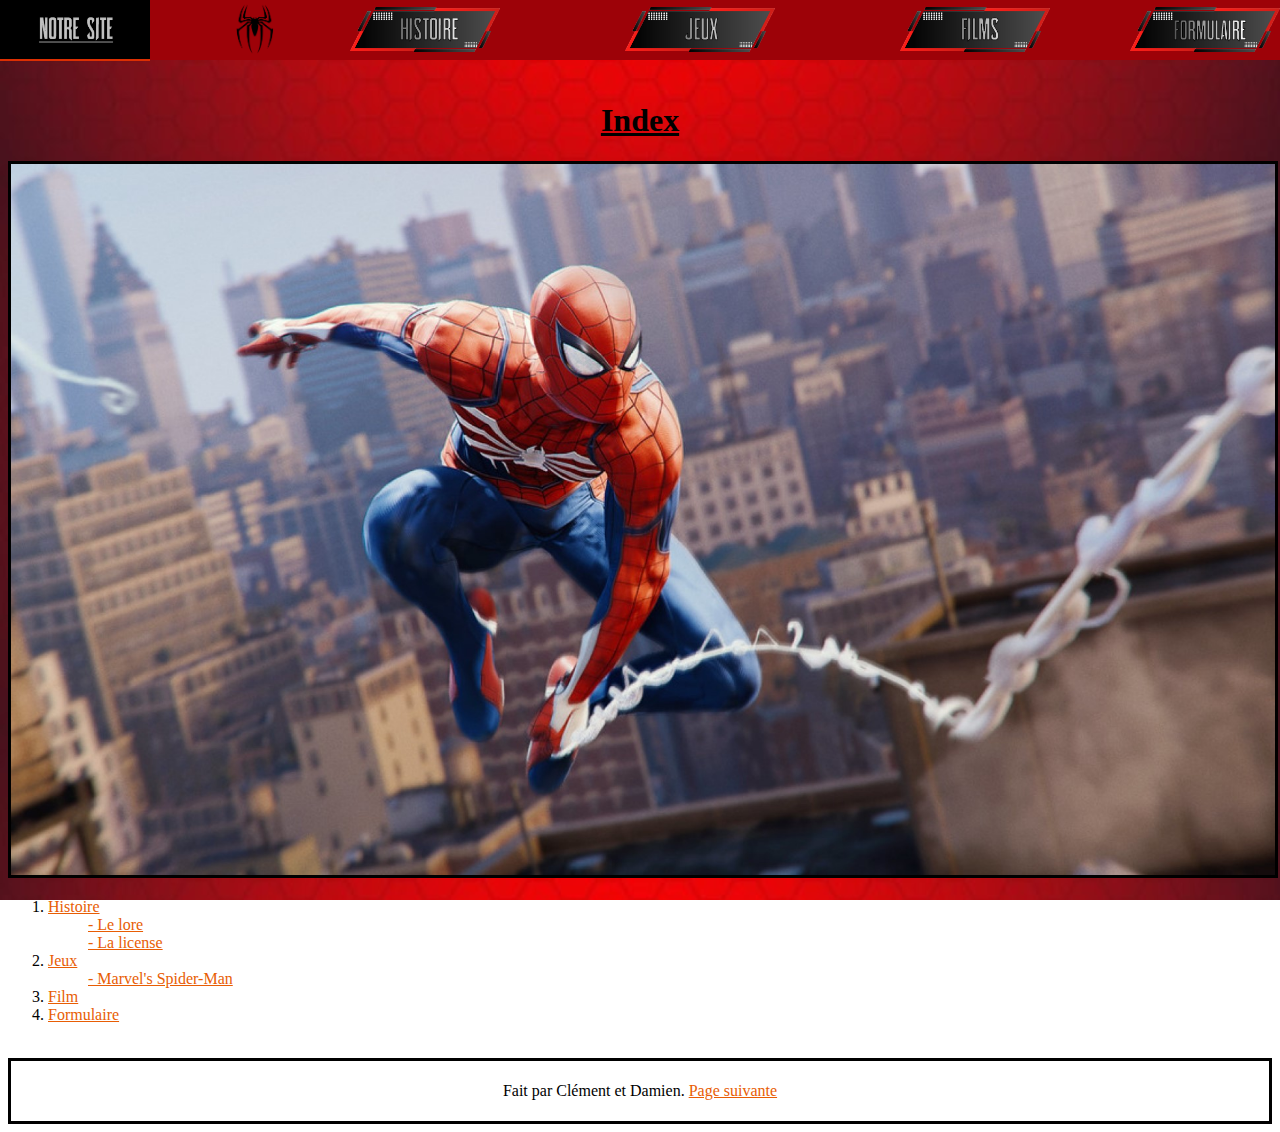
<file: index.html>
<!DOCTYPE html>
<meta name="author" content="MARIE Clément et STROPPIANA Damien">
<meta name="description" content="Ce site est un pojet pour un SAE sur Spider-Man">
<meta name="keywords" content="HTML, CSS">
<meta name="date" content="2022-11-22T016:00:00+01:00">
<html lang="fr">
    <head>
        <title>Spider-Man SAE</title>
        <meta charset="utf-8">
        <link rel="icon" href="./Addons/spidermask.ico" title="icon">
        <link rel="stylesheet" href="./style.css">
    </head>

    <header>

        <nav id="main" class="container">
        <button class="button2" ><a href="./Menu.html" title="Menu Principale"><img src="./Addons/notre_site.png" alt="Home"width="150" height="100"></a></button><blockquote></blockquote></nav>

        <nav id="second" class="container"><blockquote></blockquote>
        <button class="button2" ><a href="./index.html" title="Index"><img src="./Addons/Home.png" alt="Index"width="50" height="60"></a></button><blockquote></blockquote></nav>

        <nav id="third" class="container">
        <button class="button2"><a href="./histoire.html" title="Histoire"><img src="Addons/histoire.png" alt="Histoire"width="150" height="100"></a></button><blockquote></blockquote></nav>

        <nav id="forth" class="container">
        <button class="button2"><a href="./jeux.html" title="Jeux"><img src="./Addons/Jeux.png" alt="Jeux"width="150" height="100"></a></button><blockquote></blockquote></nav>

        <nav id="fith" class="container">
        <button class="button2"><a href="./film.html" title="Film"><img src="./Addons/Films.png" alt="Film"width="150" height="100"></a></button><blockquote></blockquote></nav>

        
        <nav id="sixth" class="container">
            <button class="button2"><a href="./formulaire.html" title="Formulaire"><img src="./Addons/Formulaire.png" alt="Formulaire"width="150" height="100"></a></button>
        </nav>

        

    </header>
    <nav id="sept" class="dropdown">
        <label for="menu-toggle">☰</label>
        <input type="checkbox" id="menu-toggle"/>
             <ul id="menu" class="dropdown-content">
               <li><a href="./Menu.html" title="Menu Principale">Menu Principal</a></li>
               <li><a href="./index.html" title="Index">Index</a></li>
               <li><a href="./histoire.html" title="Histoire">Histoire</a></li>
               <li><a href="./jeux.html" title="Jeux">Jeux</li>
               <li><a href="./film.html" title="Film">Film</li>
               <li><a href="./formulaire.html" title="Formulaire">Formulaire</a></li>
            </ul>
    </nav>

    <body class="texte"><br><br><br>
        <h1 class="titre">Index</h1>
        <img class="encadrement" src="./Addons/imageindex.jpg" alt="Spider-Man">
    </body>
    <nav class="totheleft">
        <ol>
            <li><a class="totheleft" href="./histoire.html" title="Histoire">Histoire</a></li>
            <ul><a class="totheleft" href="./histoire.html#lelore" title="Histoire">- Le lore</a></ul>
            <ul><a class="totheleft" href="./histoire.html#lalicense" title="Histoire">- La license</a></ul>
            <li><a class="totheleft" href="./jeux.html" title="Jeux">Jeux</a></li>
            <ul><a class="totheleft" href="./jeux.html#lejeux" title="Jeux">- Marvel's Spider-Man</a></ul>
            <li><a class="totheleft" href="./film.html" title="Film">Film</a></li>
            <li><a class="totheleft" href="./formulaire.html" title="Formulaire">Formulaire</a></li>
        </ol>
    </nav>
    <br>
    <footer>
        <p>
            Fait par Clément et Damien.
            <a href="./histoire.html" title="page suivante">Page suivante</a>
        </p>
    </footer>
</html>
</file>
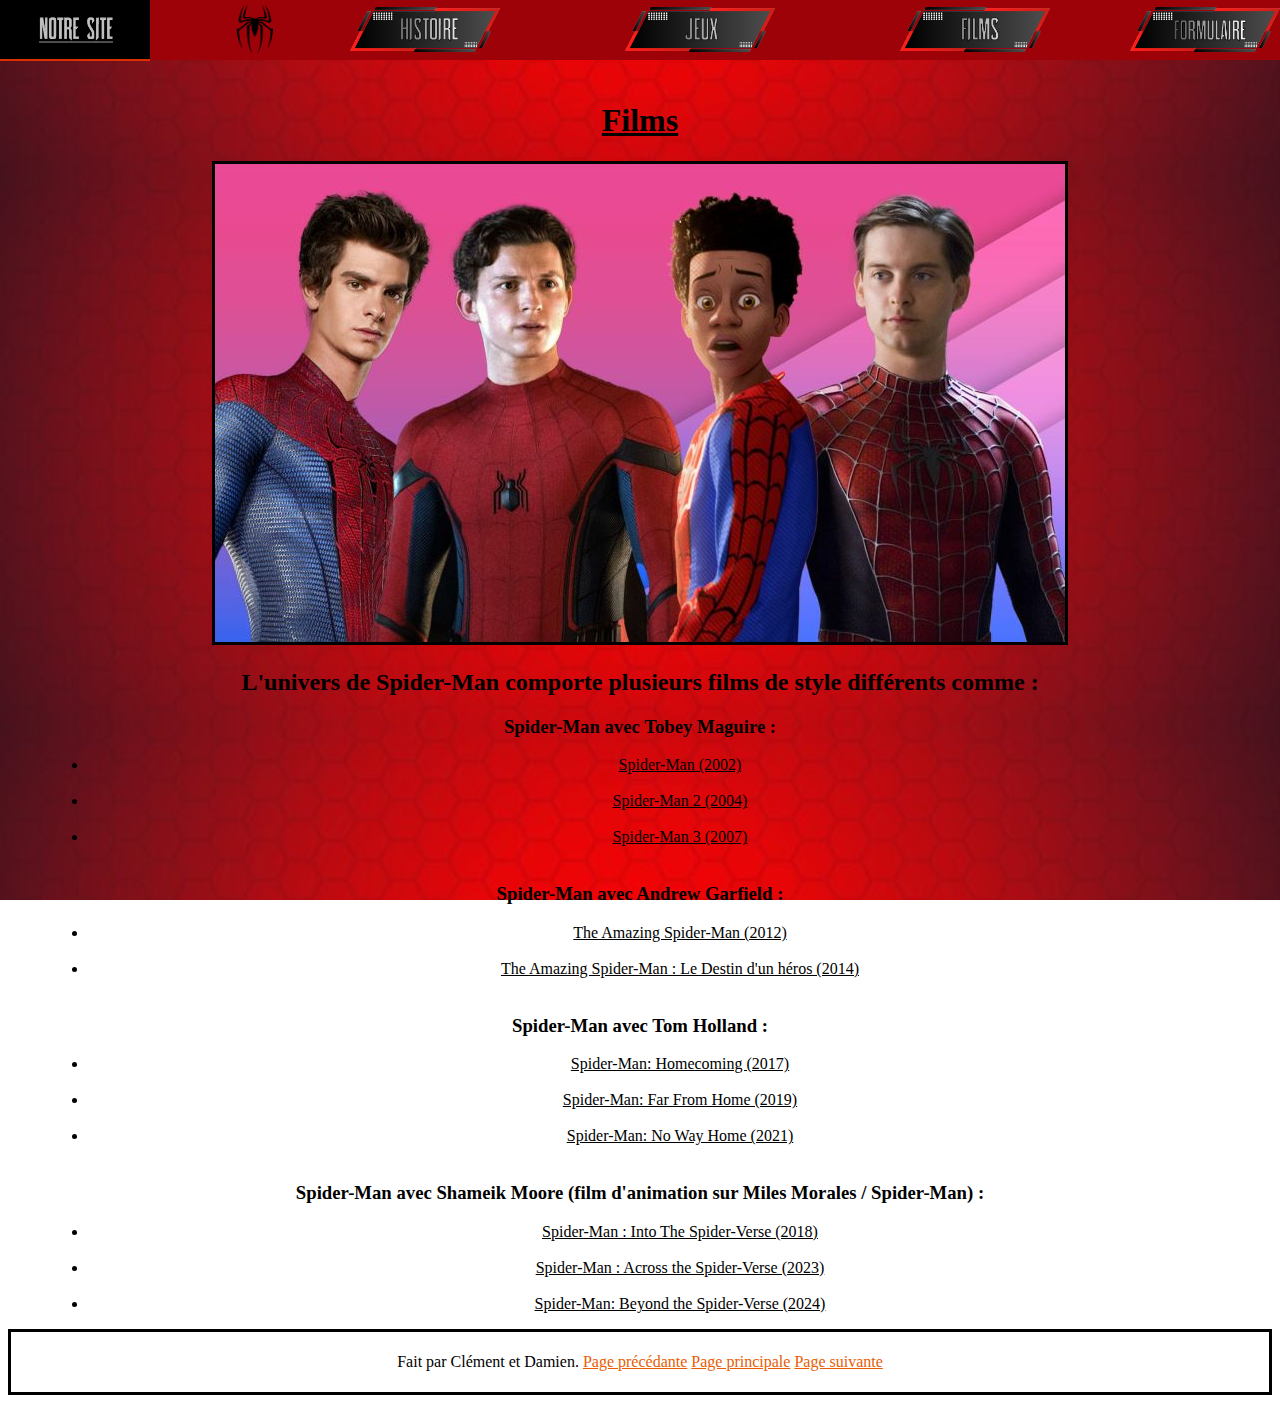
<file: film.html>
<!DOCTYPE html>
<meta name="author" content="MARIE Clément et STROPPIANA Damien">
<meta name="description" content="Ce site est un pojet pour un SAE sur Spider-Man">
<meta name="keywords" content="HTML, CSS">
<meta name="date" content="2022-11-22T016:00:00+01:00">
<html lang="fr">
    <head>
        <title>Spider-Man SAE</title>
        <meta charset="utf-8">
        <link rel="icon" href="./Addons/spidermask.ico" title="icon">
        <link rel="stylesheet" href="./style.css">
    </head>
    <header>

        <nav id="main" class="container">
        <button class="button2" ><a href="./Menu.html" title="Menu Principale"><img src="./Addons/notre_site.png" alt="Home"width="150" height="100"></a></button><blockquote></blockquote></nav>

        <nav id="second" class="container"><blockquote></blockquote>
        <button class="button2" ><a href="./index.html" title="Index"><img src="./Addons/Home.png" alt="Index"width="50" height="60"></a></button><blockquote></blockquote></nav>

        <nav id="third" class="container">
        <button class="button2"><a href="./histoire.html" title="Histoire"><img src="Addons/histoire.png" alt="Histoire"width="150" height="100"></a></button><blockquote></blockquote></nav>

        <nav id="forth" class="container">
        <button class="button2"><a href="./jeux.html" title="Jeux"><img src="./Addons/Jeux.png" alt="Jeux"width="150" height="100"></a></button><blockquote></blockquote></nav>

        <nav id="fith" class="container">
        <button class="button2"><a href="./film.html" title="Film"><img src="./Addons/Films.png" alt="Film"width="150" height="100"></a></button><blockquote></blockquote></nav>

        
        <nav id="sixth" class="container">
            <button class="button2"><a href="./formulaire.html" title="Formulaire"><img src="./Addons/Formulaire.png" alt="Formulaire"width="150" height="100"></a></button>
        </nav>

        

    </header>
    <nav id="sept" class="dropdown">
        <label for="menu-toggle">☰</label>
        <input type="checkbox" id="menu-toggle"/>
             <ul id="menu" class="dropdown-content">
               <li><a href="./Menu.html" title="Menu Principale">Menu Principal</a></li>
               <li><a href="./index.html" title="Index">Index</a></li>
               <li><a href="./histoire.html" title="Histoire">Histoire</a></li>
               <li><a href="./jeux.html" title="Jeux">Jeux</li>
               <li><a href="./film.html" title="Film">Film</li>
               <li><a href="./formulaire.html" title="Formulaire">Formulaire</a></li>
            </ul>
        </nav>
    <br><br><br>
    <body class = "texte">
        <h1 class="titre">Films</h1>
        <img class="encadrement" src="./Addons/film.jpg" alt="Spider-Man" >
    </body>
    <section>
        <p>
            <h2>L'univers de Spider-Man comporte plusieurs films de style différents comme :</h2>
            <dl>
                <dt><h3>Spider-Man avec Tobey Maguire :</h3></dt>
                <dd>
                    <ul>
                    <li><span class="underline">Spider-Man (2002)  </span></li>
                    <br>
                    <li><span class="underline">Spider-Man 2 (2004)</span></li>
                    <br>
                    <li><span class="underline">Spider-Man 3 (2007)</span></li>
                    </ul>
                </dd>
                <br>
                <dt><h3>Spider-Man avec Andrew Garfield :</h3></dt>
                <dd>
                    <ul>
                    <li><span class="underline">The Amazing Spider-Man (2012)                       </span></li>
                    <br>
                    <li><span class="underline">The Amazing Spider-Man : Le Destin d'un héros (2014)</span></li>
                    </ul>
                </dd>
                <br>
                <dt><h3>Spider-Man avec Tom Holland :</h3></dt>
                <dd>
                    <ul>
                    <li><span class="underline">Spider-Man: Homecoming (2017)   </span></li>
                    <br>
                    <li><span class="underline">Spider-Man: Far From Home (2019)</span></li>
                    <br>
                    <li><span class="underline">Spider-Man: No Way Home (2021)  </span></li>
                    </ul>
                </dd>
                <br>
                <dt><h3>Spider-Man avec Shameik Moore (film d'animation sur Miles Morales / Spider-Man) : </h3></dt>
                <dd>
                    <ul>
                    <li><span class="underline">Spider-Man : Into The Spider-Verse (2018)  </span></li>
                    <br>
                    <li><span class="underline">Spider-Man : Across the Spider-Verse (2023)</span></li>
                    <br>
                    <li><span class="underline">Spider-Man: Beyond the Spider-Verse (2024) </span></li>
                    </ul>
                </dd>
            </dl>
        </p>
    </section>
    <footer>
        <p>
            Fait par Clément et Damien.
            <a href="./jeux.html" title="Retour arrière">Page précédante</a>
            <a href="./index.html" title="Retour page principale">Page principale</a>
            <a href="./formulaire.html" title="Page suivante">Page suivante</a>
        </p>
    </footer>
</html>
</file>
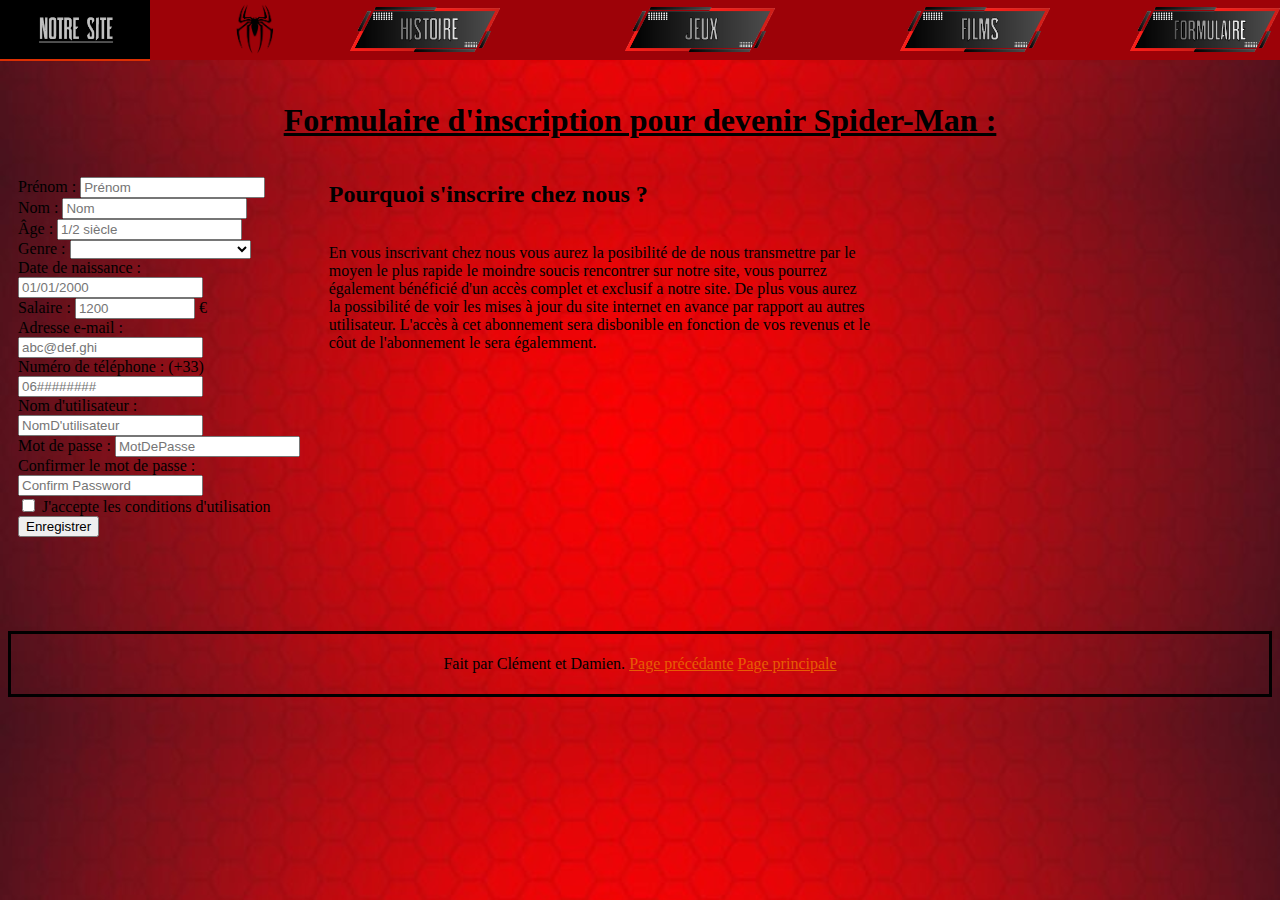
<file: formulaire.html>
<!DOCTYPE html>
<meta name="author" content="MARIE Clément et STROPPIANA Damien">
<meta name="description" content="Ce site est un pojet pour un SAE sur Spider-Man">
<meta name="keywords" content="HTML, CSS">
<meta name="date" content="2022-11-22T016:00:00+01:00">
<html lang="fr">
    <head>
        <title>Spider-Man SAE</title>
        <meta charset="utf-8">
        <link rel="icon" href="./Addons/spidermask.ico" title="icon">
        <link rel="stylesheet" href="./style.css">
    </head>


    <header>

        <nav id="main" class="container">
        <button class="button2" ><a href="./Menu.html" title="Menu Principale"><img src="./Addons/notre_site.png" alt="Home"width="150" height="100"></a></button><blockquote></blockquote></nav>

        <nav id="second" class="container"><blockquote></blockquote>
        <button class="button2" ><a href="./index.html" title="Index"><img src="./Addons/Home.png" alt="Index"width="50" height="60"></a></button><blockquote></blockquote></nav>

        <nav id="third" class="container">
        <button class="button2"><a href="./histoire.html" title="Histoire"><img src="Addons/histoire.png" alt="Histoire"width="150" height="100"></a></button><blockquote></blockquote></nav>

        <nav id="forth" class="container">
        <button class="button2"><a href="./jeux.html" title="Jeux"><img src="./Addons/Jeux.png" alt="Jeux"width="150" height="100"></a></button><blockquote></blockquote></nav>

        <nav id="fith" class="container">
        <button class="button2"><a href="./film.html" title="Film"><img src="./Addons/Films.png" alt="Film"width="150" height="100"></a></button><blockquote></blockquote></nav>

        
        <nav id="sixth" class="container">
            <button class="button2"><a href="./formulaire.html" title="Formulaire"><img src="./Addons/Formulaire.png" alt="Formulaire"width="150" height="100"></a></button>
        </nav>

        

    </header>
    <nav id="sept" class="dropdown">
        <label for="menu-toggle">☰</label>
        <input type="checkbox" id="menu-toggle"/>
             <ul id="menu" class="dropdown-content">
               <li><a href="./Menu.html" title="Menu Principale">Menu Principal</a></li>
               <li><a href="./index.html" title="Index">Index</a></li>
               <li><a href="./histoire.html" title="Histoire">Histoire</a></li>
               <li><a href="./jeux.html" title="Jeux">Jeux</li>
               <li><a href="./film.html" title="Film">Film</li>
               <li><a href="./formulaire.html" title="Formulaire">Formulaire</a></li>
            </ul>
        </nav>
<br><br><br>
    <body>
        <h1 class="titre">Formulaire d'inscription pour devenir Spider-Man : </h1>
        <main id="boxes">
        <div id="colum1">
        <form class="totheleft" id="formular" action="" method="post" action="mailto:clement.marie.1@etu.univ-amu.fr" enctype="text/plain">
        	<p>
        		Prénom : 
                <label for="prenom"></label>
        		<input placeholder="Prénom" required="required" pattern="[a-z][A-Z]{}" id="prenom" type="text" name="prenom" value=""><br>

        		Nom : 
                <label for="nom"></label>
        		<input placeholder="Nom" required="required" pattern="[a-z][A-Z]{}" id="nom" type="text" name="nom" value=""><br>

                Âge :
                <label for="age"> </label>
                <input placeholder="1/2 siècle" required="required" id="age" min="0" type="number" name="age" value=""><br>

                    Genre : 
        		<select required="required" name="sexe">
                    <option></option>
                    <option>Homme</option>
                    <option>Femme</option>
                    <option>Sachet plastique Carrefour</option>
                </select><br>

                Date de naissance : 
                <label for="bornDate"></label>
                <input placeholder="01/01/2000" required="required" id=bornDate type="datetime" name="bornDate" value=""><br>

                Salaire : 
                <label for="salaire"></label>
                <input placeholder="1200" id="salaire" min="1200" max="1000000000" required="required" type="number" name="salaire" value=""> €<br>

                Adresse e-mail : 
                <label for="mail"></label>
                <input placeholder="abc@def.ghi" required="required" pattern="[a-z][@]{}" id="mail" type="email" name="mail" value=""><br>

                Numéro de téléphone : (+33) 
                <label for="numTel"> </label>
                <input placeholder="06########" required="required" pattern="[0-9]{10}" id="numTel" type="tel" name="numTel" value=""><br>

                Nom d'utilisateur : 
                <label for="nomUtilisateur"></label>
        		<input placeholder="NomD'utilisateur" required="required" pattern="[a-z][A-Z[0-9]{3-15}" id="nomUtilisateur" type="text" name="nomUtilisateur" value=""><br>

        		Mot de passe : 
                <label for="password"></label>
        		<input placeholder="MotDePasse" required="required" pattern="[a-z]+[0-9]+[^/\@#%ù]{4-15}" id="nomUtilisateur" type="password" name="nomUtilisateur" value=""><br>
                Confirmer le mot de passe : 
                <input type="password" placeholder="Confirm Password" pattern="[a-z]+[0-9]+[^/\@#%ù]{4-15}" id="confirm_password" required><br>

                <input required="required" type="checkbox"> J'accepte les conditions d'utilisation</imput><br>


                <button type="submit">Enregistrer</button>
            </p>
        </form>
        </div>
        <div id="column2">
        <h2 class="totheright">Pourquoi s'inscrire chez nous ?</h2>
        <p class="totheright"><blockquote></blockquote>En vous inscrivant chez nous vous aurez la posibilité de de nous transmettre par le moyen le plus rapide le moindre soucis rencontrer sur notre site, vous pourrez également bénéficié d'un accès complet et exclusif a notre site. De plus vous aurez la possibilité de voir les mises à jour du site internet en avance par rapport au autres utilisateur. L'accès à cet abonnement sera disbonible en fonction de vos revenus et le côut de l'abonnement le sera égalemment.</p>
    </div>
    </main>
    </body>
    <footer>
        <p>
            Fait par Clément et Damien.
            <a href="./film.html" title="Retour arrière">Page précédante</a>
            <a href="./index.html" title="Retour page principale">Page principale</a>
        </p>
    </footer>
</html>
</file>
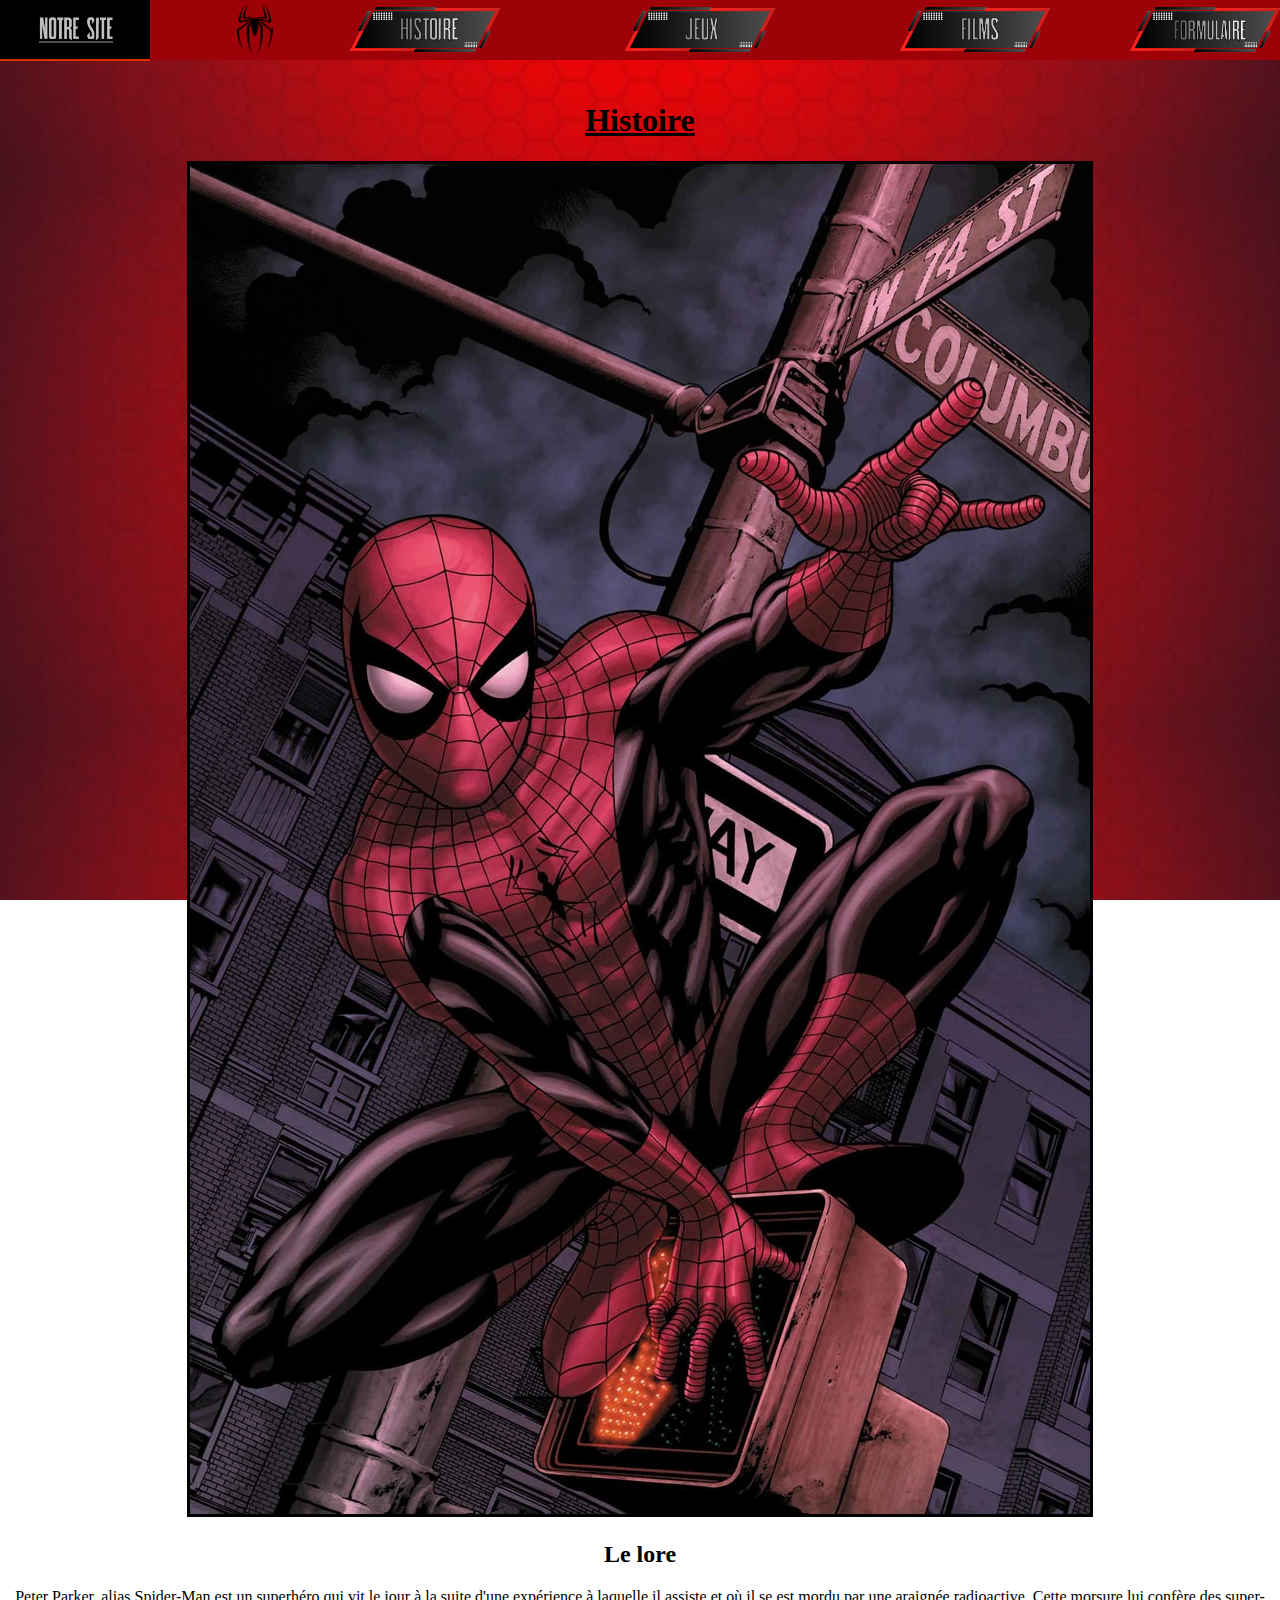
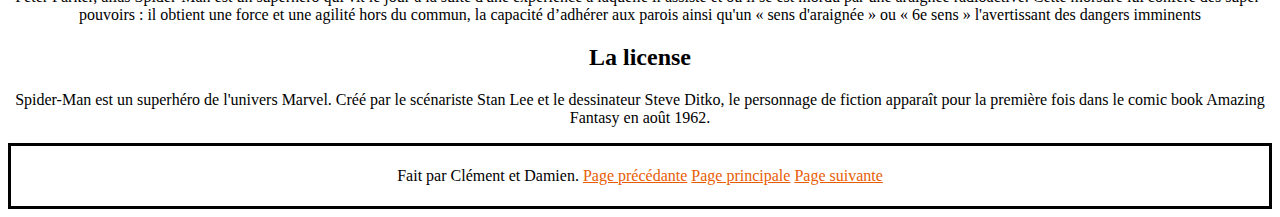
<file: histoire.html>
<!DOCTYPE html>
<meta name="author" content="MARIE Clément et STROPPIANA Damien">
<meta name="description" content="Ce site est un pojet pour un SAE sur Spider-Man">
<meta name="keywords" content="HTML, CSS">
<meta name="date" content="2022-11-22T016:00:00+01:00">
<html lang="fr">
    <head>
        <title>Spider-Man SAE</title>
        <meta charset="utf-8">
        <link rel="icon" href="./Addons/spidermask.ico" title="icon">
        <link rel="stylesheet" href="./style.css">
    </head>

    <header>

        <nav id="main" class="container">
        <button class="button2" ><a href="./Menu.html" title="Menu Principale"><img src="./Addons/notre_site.png" alt="Home"width="150" height="100"></a></button><blockquote></blockquote></nav>

        <nav id="second" class="container"><blockquote></blockquote>
        <button class="button2" ><a href="./index.html" title="Index"><img src="./Addons/Home.png" alt="Index"width="50" height="60"></a></button><blockquote></blockquote></nav>

        <nav id="third" class="container">
        <button class="button2"><a href="./histoire.html" title="Histoire"><img src="Addons/histoire.png" alt="Histoire"width="150" height="100"></a></button><blockquote></blockquote></nav>

        <nav id="forth" class="container">
        <button class="button2"><a href="./jeux.html" title="Jeux"><img src="./Addons/Jeux.png" alt="Jeux"width="150" height="100"></a></button><blockquote></blockquote></nav>

        <nav id="fith" class="container">
        <button class="button2"><a href="./film.html" title="Film"><img src="./Addons/Films.png" alt="Film"width="150" height="100"></a></button><blockquote></blockquote></nav>

        
        <nav id="sixth" class="container">
            <button class="button2"><a href="./formulaire.html" title="Formulaire"><img src="./Addons/Formulaire.png" alt="Formulaire"width="150" height="100"></a></button>
        </nav>

        

    </header>
    <nav id="sept" class="dropdown">
        <label for="menu-toggle">☰</label>
        <input type="checkbox" id="menu-toggle"/>
             <ul id="menu" class="dropdown-content">
               <li><a href="./Menu.html" title="Menu Principale">Menu Principal</a></li>
               <li><a href="./index.html" title="Index">Index</a></li>
               <li><a href="./histoire.html" title="Histoire">Histoire</a></li>
               <li><a href="./jeux.html" title="Jeux">Jeux</li>
               <li><a href="./film.html" title="Film">Film</li>
               <li><a href="./formulaire.html" title="Formulaire">Formulaire</a></li>
            </ul>
        </nav>
<br><br><br>
    <body class = "texte">
        <h1 class="titre">Histoire</h1>
        <img class="encadrement" src="./Addons/histoire.jpg" alt="Spider-Man" >
        <section id="lelore"> 
            <h2>Le lore</h2>
            <p>
                Peter Parker, alias Spider-Man est un superhéro qui vit le jour à la suite d'une expérience à laquelle il assiste et où il se est mordu par une araignée radioactive. Cette morsure lui confère des super-pouvoirs : il obtient une force et une agilité hors du commun, la capacité d’adhérer aux parois ainsi qu'un « sens d'araignée » ou « 6e sens » l'avertissant des dangers imminents
            </p>
        </section>
        <section id="lalicense">
            <h2>La license</h2>
            <p>
                Spider-Man est un superhéro de l'univers Marvel. Créé par le scénariste Stan Lee et le dessinateur Steve Ditko, le personnage de fiction apparaît pour la première fois dans le comic book Amazing Fantasy en août 1962.
            </p>
        </section>
    </body>
    <footer>
        <p>
            Fait par Clément et Damien.
            <a href="./index.html" title="Retour arrière">Page précédante</a>
            <a href="./Menu.html" title="Retour page principale">Page principale</a>
            <a href="./jeux.html" title="Page suivante">Page suivante</a>
        </p>
    </footer>
</html>
</file>
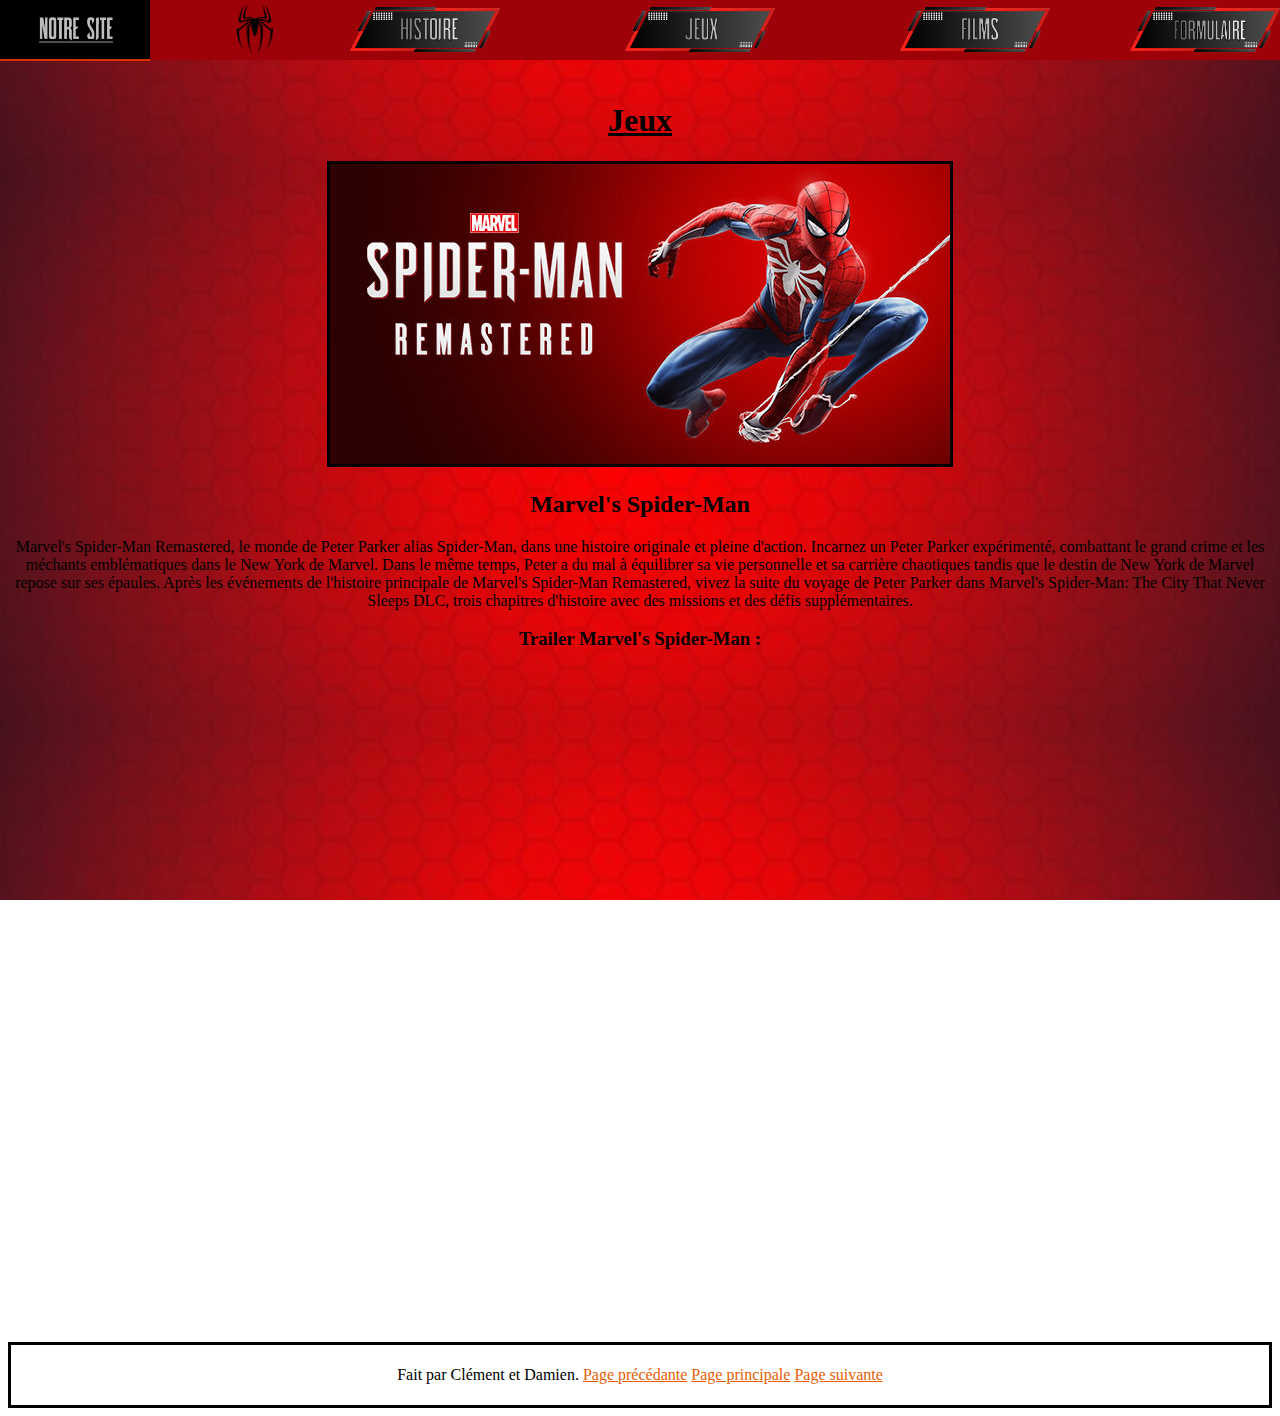
<file: jeux.html>
<!DOCTYPE html>
<meta name="author" content="MARIE Clément et STROPPIANA Damien">
<meta name="description" content="Ce site est un pojet pour un SAE sur Spider-Man">
<meta name="keywords" content="HTML, CSS">
<meta name="date" content="2022-11-22T016:00:00+01:00">
<html lang="fr">
    <head>
        <title>Spider-Man SAE</title>
        <meta charset="utf-8">
        <link rel="icon" href="./Addons/spidermask.ico" title="icon">
        <link rel="stylesheet" href="./style.css">
    </head>

    <header>

        <nav id="main" class="container">
        <button class="button2" ><a href="./Menu.html" title="Menu Principale"><img src="./Addons/notre_site.png" alt="Home"width="150" height="100"></a></button><blockquote></blockquote></nav>

        <nav id="second" class="container"><blockquote></blockquote>
        <button class="button2" ><a href="./index.html" title="Index"><img src="./Addons/Home.png" alt="Index"width="50" height="60"></a></button><blockquote></blockquote></nav>

        <nav id="third" class="container">
        <button class="button2"><a href="./histoire.html" title="Histoire"><img src="Addons/histoire.png" alt="Histoire"width="150" height="100"></a></button><blockquote></blockquote></nav>

        <nav id="forth" class="container">
        <button class="button2"><a href="./jeux.html" title="Jeux"><img src="./Addons/Jeux.png" alt="Jeux"width="150" height="100"></a></button><blockquote></blockquote></nav>

        <nav id="fith" class="container">
        <button class="button2"><a href="./film.html" title="Film"><img src="./Addons/Films.png" alt="Film"width="150" height="100"></a></button><blockquote></blockquote></nav>

        
        <nav id="sixth" class="container">
            <button class="button2"><a href="./formulaire.html" title="Formulaire"><img src="./Addons/Formulaire.png" alt="Formulaire"width="150" height="100"></a></button>
        </nav>

        

    </header>
    <nav id="sept" class="dropdown">
        <label for="menu-toggle">☰</label>
        <input type="checkbox" id="menu-toggle"/>
             <ul id="menu" class="dropdown-content">
               <li><a href="./Menu.html" title="Menu Principale">Menu Principal</a></li>
               <li><a href="./index.html" title="Index">Index</a></li>
               <li><a href="./histoire.html" title="Histoire">Histoire</a></li>
               <li><a href="./jeux.html" title="Jeux">Jeux</li>
               <li><a href="./film.html" title="Film">Film</li>
               <li><a href="./formulaire.html" title="Formulaire">Formulaire</a></li>
            </ul>
        </nav>
<br><br><br>
    <body class = "texte">
        <h1 class="titre">Jeux</h1>
        <img class="encadrement" src="./Addons/remaster.jpg" alt="Spider-Man" >
    </body>
    <section id="lejeux"> 
        <h2>Marvel's Spider-Man</h2>
        <p>
            Marvel's Spider-Man Remastered, le monde de Peter Parker alias Spider-Man, dans une histoire originale et pleine d'action. Incarnez un Peter Parker expérimenté, combattant le grand crime et les méchants emblématiques dans le New York de Marvel. Dans le même temps, Peter a du mal à équilibrer sa vie personnelle et sa carrière chaotiques tandis que le destin de New York de Marvel repose sur ses épaules. Après les événements de l'histoire principale de Marvel's Spider-Man Remastered, vivez la suite du voyage de Peter Parker dans Marvel's Spider-Man: The City That Never Sleeps DLC, trois chapitres d'histoire avec des missions et des défis supplémentaires.
        </p>
        <h3>Trailer Marvel's Spider-Man :</h3>
        <article>
            <iframe width="1189" height="669" src="https://www.youtube.com/embed/MYAY3zMy5K8" title="Marvel’s Spider-Man Remastered - Trailer des fonctionnalités PC et précommandes - VF - 4K | PC" frameborder="0" allow="accelerometer; autoplay; clipboard-write; encrypted-media; gyroscope; picture-in-picture" allowfullscreen></iframe>
        </article>
    </section>
    <footer>
        <p>
            Fait par Clément et Damien.
            <a href="./histoire.html" title="Retour arrière">Page précédante</a>
            <a href="./index.html" title="Retour page principale">Page principale</a>
            <a href="./film.html" title="Page suivante">Page suivante</a>
        </p>
    </footer>
</html>
</file>
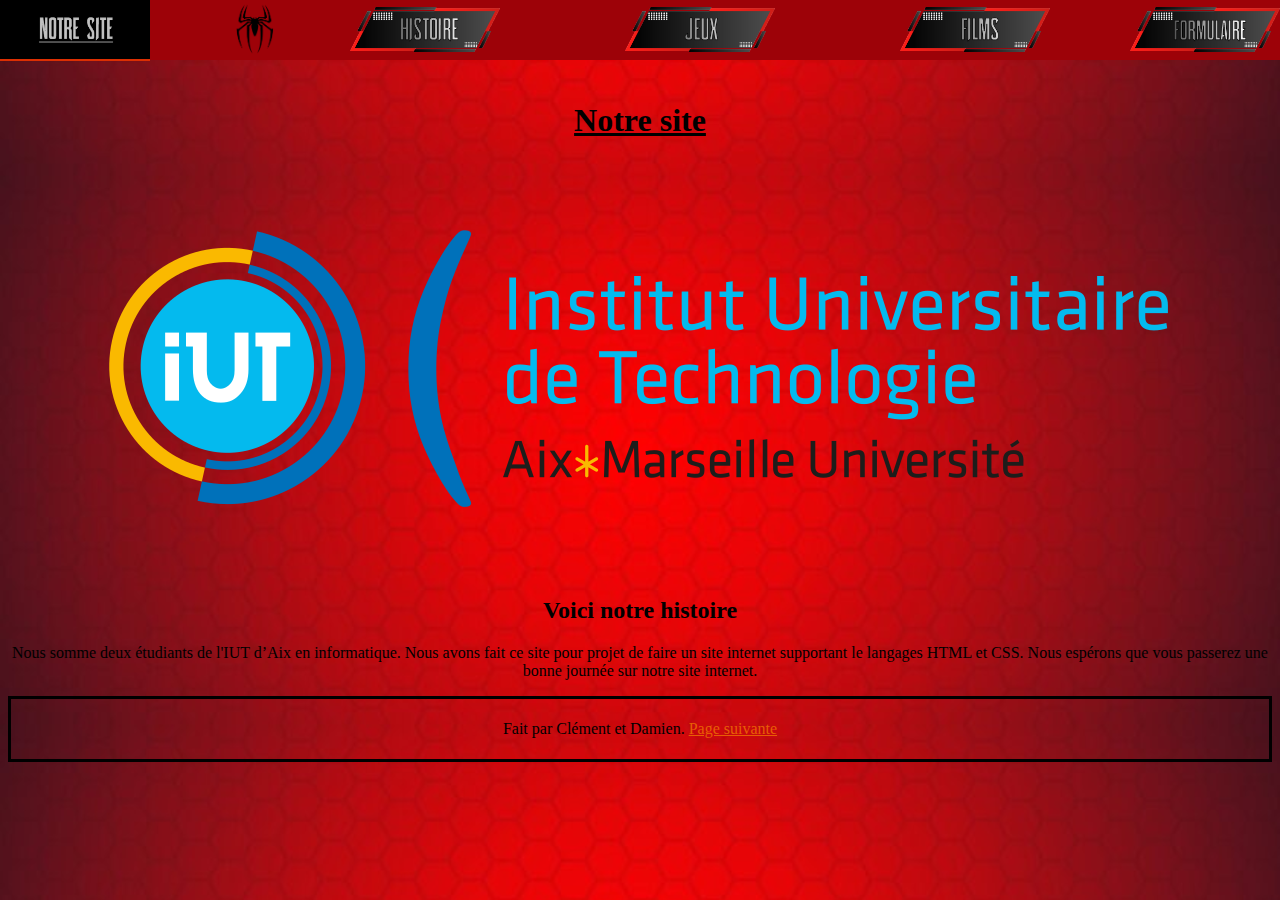
<file: Menu.html>
<!DOCTYPE html>
<meta name="author" content="MARIE Clément et STROPPIANA Damien">
<meta name="description" content="Ce site est un pojet pour un SAE sur Spider-Man">
<meta name="keywords" content="HTML, CSS">
<meta name="date" content="2022-11-22T016:00:00+01:00">
<html lang="fr">
    <head>
        <title>Spider-Man SAE</title>
        <meta charset="utf-8">
        <link rel="icon" href="./Addons/spidermask.ico" title="icon">
        <link rel="stylesheet" href="./style.css">
    </head>

    <header>

        <nav id="main" class="container">
        <button class="button2" ><a href="./Menu.html" title="Menu Principale"><img src="./Addons/notre_site.png" alt="Home"width="150" height="100"></a></button><blockquote></blockquote></nav>

        <nav id="second" class="container"><blockquote></blockquote>
        <button class="button2" ><a href="./index.html" title="Index"><img src="./Addons/Home.png" alt="Index"width="50" height="60"></a></button><blockquote></blockquote></nav>

        <nav id="third" class="container">
        <button class="button2"><a href="./histoire.html" title="Histoire"><img src="Addons/histoire.png" alt="Histoire"width="150" height="100"></a></button><blockquote></blockquote></nav>

        <nav id="forth" class="container">
        <button class="button2"><a href="./jeux.html" title="Jeux"><img src="./Addons/Jeux.png" alt="Jeux"width="150" height="100"></a></button><blockquote></blockquote></nav>

        <nav id="fith" class="container">
        <button class="button2"><a href="./film.html" title="Film"><img src="./Addons/Films.png" alt="Film"width="150" height="100"></a></button><blockquote></blockquote></nav>

        
        <nav id="sixth" class="container">
            <button class="button2"><a href="./formulaire.html" title="Formulaire"><img src="./Addons/Formulaire.png" alt="Formulaire"width="150" height="100"></a></button>
        </nav>

        

    </header>
    <nav id="sept" class="dropdown">
        <label for="menu-toggle">☰</label>
        <input type="checkbox" id="menu-toggle"/>
             <ul id="menu" class="dropdown-content">
               <li><a href="./Menu.html" title="Menu Principale">Menu Principal</a></li>
               <li><a href="./index.html" title="Index">Index</a></li>
               <li><a href="./histoire.html" title="Histoire">Histoire</a></li>
               <li><a href="./jeux.html" title="Jeux">Jeux</li>
               <li><a href="./film.html" title="Film">Film</li>
               <li><a href="./formulaire.html" title="Formulaire">Formulaire</a></li>
            </ul>
        </nav>
    
    <body><br><br><br>
        <section class="titre">
            <h1>Notre site</h1>
        </section>
        <section>
            <img src="./Addons/iuticone.png" alt="iut">
        </section>
        <section>
            <article>
                <p>
                    <h2>Voici notre histoire</h2>
                    Nous somme deux étudiants de l'IUT d’Aix en informatique. Nous avons fait ce site pour projet de faire un site internet supportant le langages HTML et CSS. Nous espérons que vous passerez une bonne journée sur notre site internet.
                </p>
            </article>
        </section>
    </body>
    
    <footer>
        <p>
            Fait par Clément et Damien.
            <a href="./index.html" title="page suivante">Page suivante</a>
        </p>
    </footer>
</html>
</file>
<file: style.css>
@media (max-width : 1250px) {   /*mode téléphone*/
  body {
      background-image:url("Addons/fond2.jpg");
      background-size: 100%;
      background-position: center;
  }
  img {
      max-width : 100%;
      height : auto;
      float : center;
  }

  a {
      text-decoration: none;
      color :#F48C06;
      font-family: cursive;
  }

  .totheleft{
    display: flex;
    justify-content: left;
    text-align: left;
  }

  #main { display:none; }

  #third { display:none; }

  #forth { display:none; }

  #fith { display:none; }

  #sixth { display:none; }

  #second {

    position:fixed;
    height:60px;
    top:0;
    left:0;
    right:0;
    background: #9D0208;
    display: flex;
    align-items: center;
    justify-content: center;    
  }

  .container .button2 {
    background-color: #9D0208;    
    border: none;
    color: antiquewhite;
    padding: 0px 0px;
    text-align: center;
    text-decoration: none;
    display: inline-block;
    font-size: 10px;
    cursor: pointer;

  }


  .container .button2:hover {
    background-color: #DC2F02;
  }


  .header {
    position: fixed;
    background: #D00000;
    height:60px;
    top:0;
    left:0;
    right:0;
  }
  .encadrement{

      border: solid black;
  }
  .texte {
      text-align : center;
      font-family: cursive;
  }

  .titre {
      text-align : center;
      text-decoration-line: underline;
      font-family: cursive;
  }

  section {
      text-align : center;
      font-family: cursive;
  }

  footer{
      text-align : center;
      border: solid black;
      align-items: flex-end;
      font-family: cursive;
  }

  #sept {

    position:relative;
    z-index:10;
    height:0px;
    top:0;
    left:0;
    right:0;
    background: #9D0208;
    display: flex;
    align-items: flex-start;
    justify-content: left;
  }


  .dropdown {
    position: relative;
    display: inline-block;
  }

  .dropdown-content {
    color: white;
    display: none;
    position: absolute;
    background-color: #9D0208;
    min-width: auto;
    font-size: xx-large;
    box-shadow: 0px 8px 16px 0px rgba(0,0,0,0.2);
    padding: 500px 500px;
    z-index: 10;
  }

  .dropdown:hover .dropdown-content {
    display: block;
  }


  label, #content {
    height: 20px;
    width: 20px;
    font-size: xx-large;
    margin-bottom: 10px;
    display: inline-block;
    position: fixed;
    z-index: 10;
  }
  #menu-toggle {
    display: none;
  }
  #menu {
    background-color: #D00000;
    width: auto;
    overflow: hidden;
    max-height: auto;
    padding: 5px;
    margin: 20px;
    position: fixed;
    font-size: x-large;
  }
  #menu-toggle:checked + #menu {
    max-height: auto;
    position: absolute;
    font-size: x-large;
  }

  video{
    max-width : auto;
    height: auto;
    float : center;
  }

  .underline {
    text-decoration: underline;
  }

  form{
    font-family: cursive;
    display: flex;
    align-items: center;
    justify-content: center;
  }
  
}
@media (min-width : 1251px) {   /*Mode Ordinateur*/
  body {
      background-image:url("Addons/fond.jpg");
      background-size: 100%;
      background-position: center;
      background-attachment: fixed;
  }

  form{
    font-family: cursive;
    display: flex;
    align-items: center;
    justify-content: center;
  }

  .underline {
    text-decoration: underline;
  }

  *{
    cursor: url('Addons/curseur.svg') 19 10, auto;
  }

  video{
    max-width : 100%;
    height: auto;
    float : center;
  }

  img {
      max-width : 100%;
      height : auto;
      float : center;
  }

  #main {

    position:fixed;
    height:60px;
    top:0;
    left:0px;
    right:0px;
    background: #9D0208;
    display: flex;
    align-items: center;
    justify-content: left;    
  }

  #second {

    position:fixed;
    height:60px;
    top:0;
    left:150px;
    right:0px;
    background: #9D0208;
    display: flex;
    align-items: center;
    justify-content: middle;    
  }


  #third {

    position:fixed;
    height:60px;
    top:0;
    left:350px;
    right:0px;
    background: #9D0208;
    display: flex;
    align-items: center;
    justify-content: middle;    
  }

  #forth {

    position:fixed;
    height:60px;
    top:0;
    left:625px;
    right:0px;
    background: #9D0208;
    display: flex;
    align-items: center;
    justify-content: middle;     
  }

  #fith {

    position:fixed;
    height:60px;
    top:0;
    left:900px;
    right:0px;
    background: #9D0208;
    display: flex;
    align-items: center;
    justify-content: middle;    
  }

  #sixth {

    position:fixed;
    height:60px;
    top:0;
    left:1100px;
    right:0px;
    background: #9D0208;
    display: flex;
    align-items: center;
    justify-content: right;     
  }

  .container .button2 {
    background-color: #9D0208;    
    border: none;
    color: antiquewhite;
    padding: 0px 0px;
    text-align: center;
    text-decoration: none;
    display: inline-block;
    font-size: 10px;
    cursor: pointer;

  }

  .container .button2:hover {
    background-color: #DC2F02;
  }


  .header {
    position:fixed;
    background: #D00000;
    height:60px;
    top:0;
    left:0;
    right:0;
  }
  .encadrement{
      border: solid black;
  }
  .texte {
      text-align : center;
      font-family: cursive;
  }

  .titre {
      text-align : center;
      text-decoration-line: underline;
      font-family: cursive;
  }

  section {
      text-align : center;
      font-family: cursive;
  }

  footer{
      text-align : center;
      border: solid black;
      font-family: cursive;
      display: flex;
      justify-content: center;
      padding: 5px;
  }

  a {
      color: #E85D04;
      font-family: cursive;
  }

  .totheleft{
    display: flex;
    justify-content: left;
    text-align: left;
  }
  .totheright{
    display: flex;
    justify-content: left;
    text-align: right;
  }

  #content { 
    display: none;
  }
  #menu-toggle {
    display: none;
  }
  #menu {
    display: none;
  }

   #boxes {
        content: "";
        display: table;
        clear: both;
      }
      div {
        float: left;
        height: 470px;
        width: 23%;
        padding: 0 10px;
      }
      #column1 {
      }
      #column2 {
        width: 43%;
      }
      #column3 {
      }
      h2 {
        color: #000000;
        text-align: center;
      }
}
</file>
